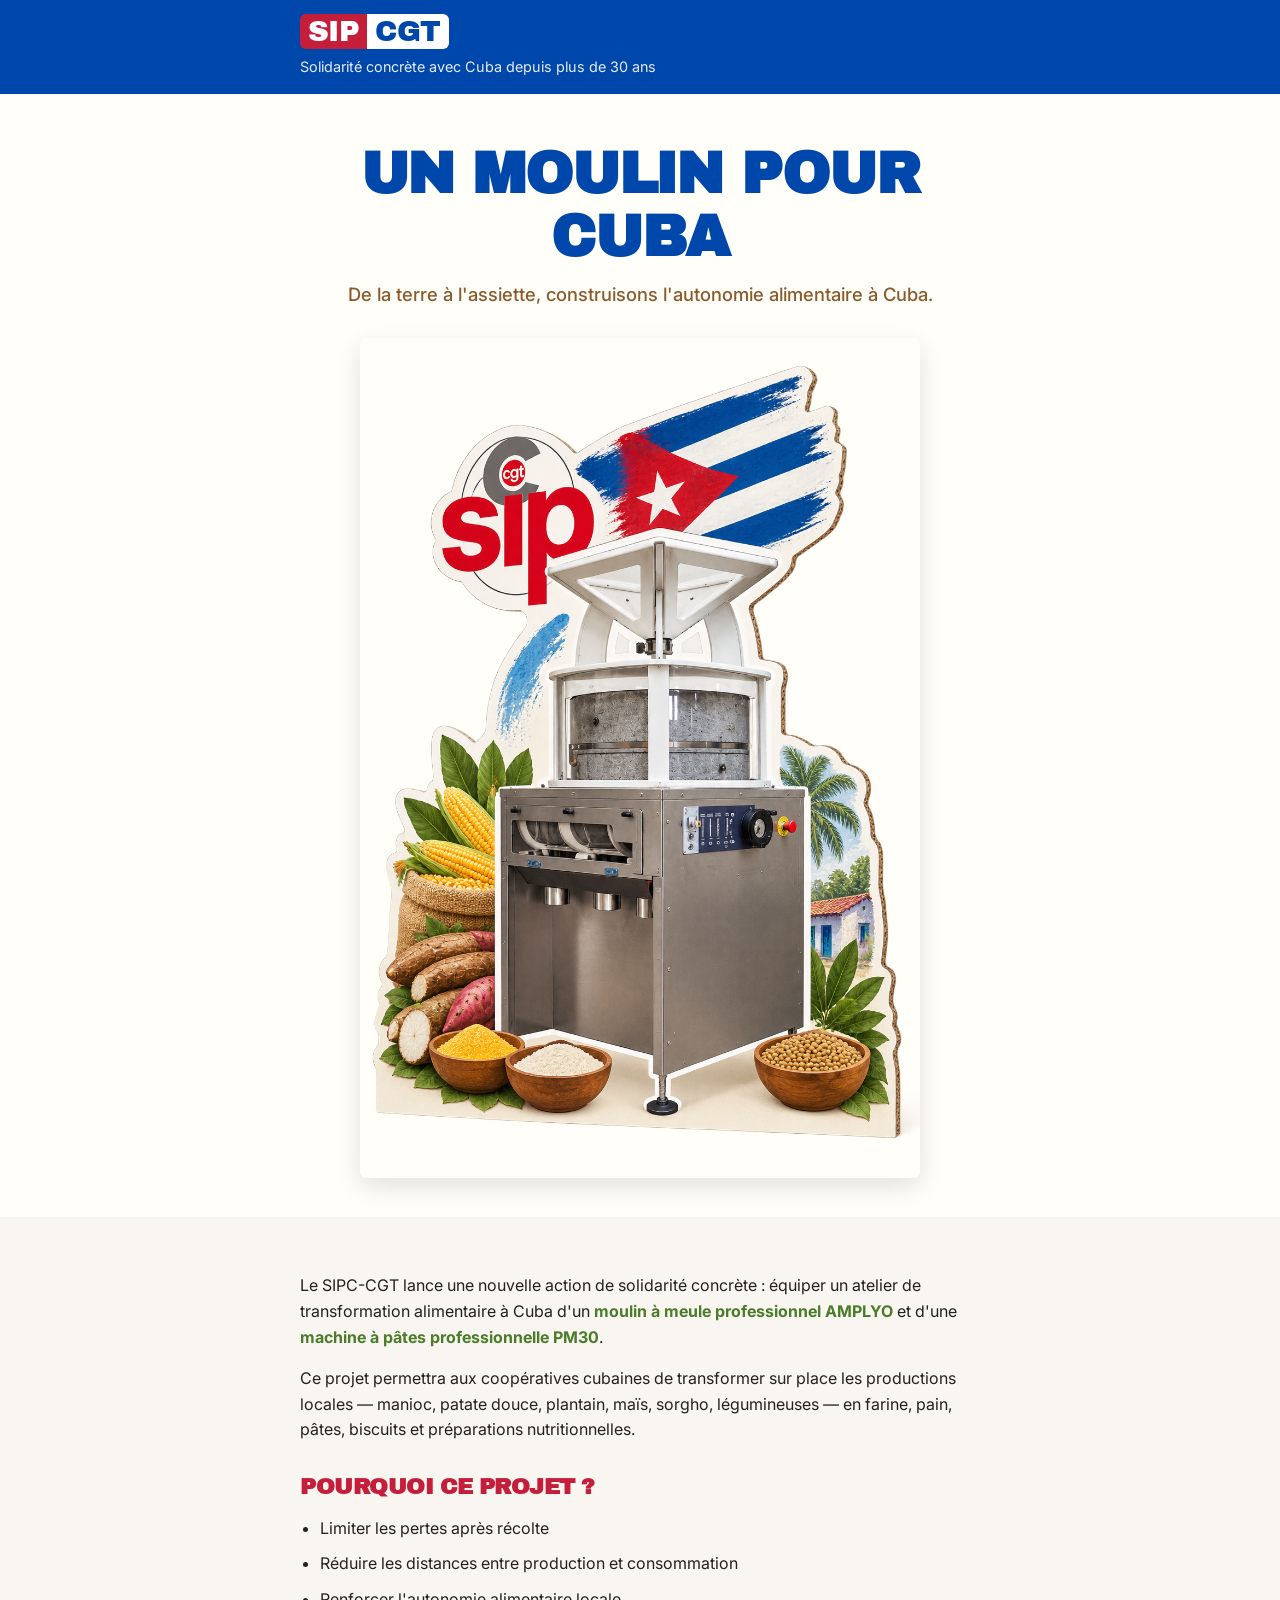
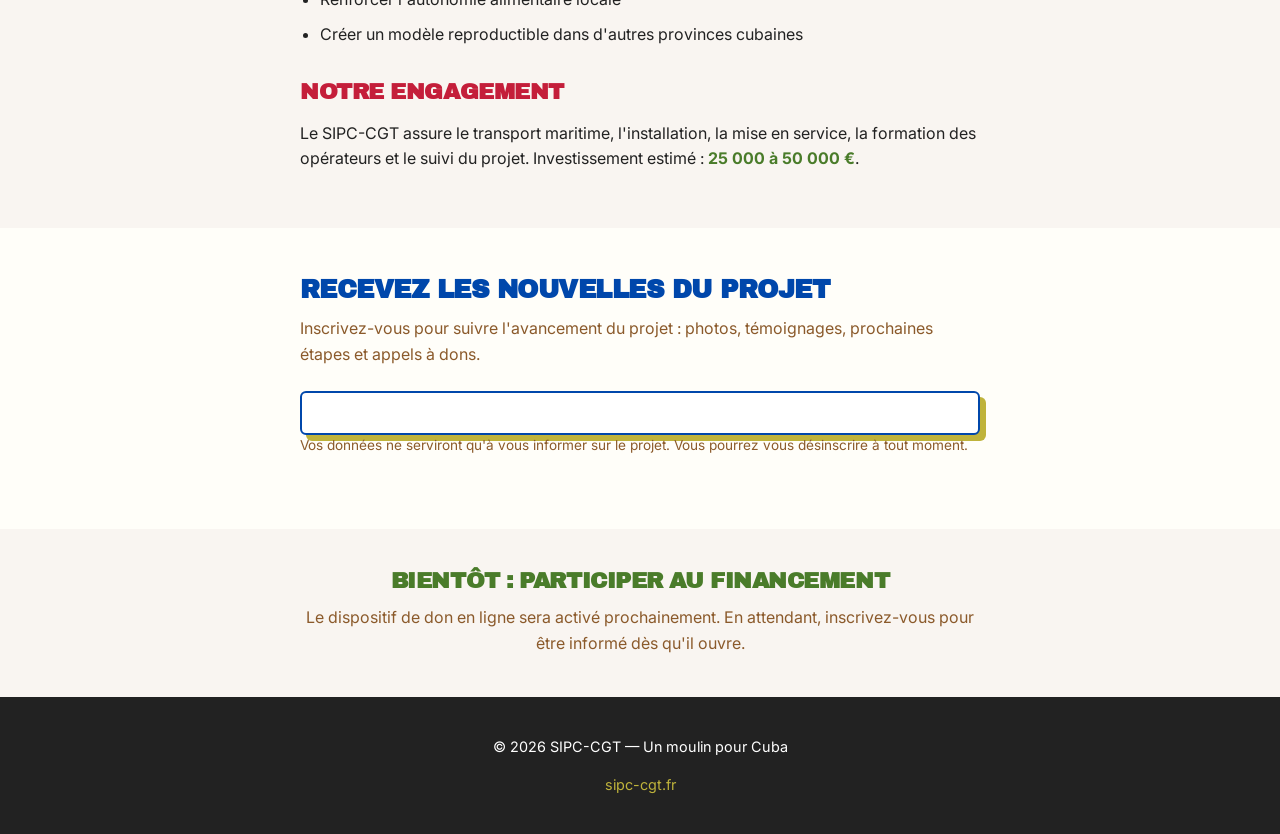
<file: index.html>
<!DOCTYPE html>
<html lang="fr">
<head>
  <meta charset="UTF-8" />
  <meta name="viewport" content="width=device-width, initial-scale=1.0" />
  <meta name="description" content="Soutenez le projet Un moulin pour Cuba avec le SIPC-CGT. Inscrivez-vous pour suivre l'avancement du projet." />
  <title>Un moulin pour Cuba — SIPC-CGT</title>
  <link rel="preconnect" href="https://fonts.googleapis.com" />
  <link rel="preconnect" href="https://fonts.gstatic.com" crossorigin />
  <link href="https://fonts.googleapis.com/css2?family=Archivo+Black&family=Inter:wght@400;500;600;700&display=swap" rel="stylesheet" />
  <link rel="stylesheet" href="style.css" />
  <!-- Mautic tracking -->
  <script>
    (function(w,d,t,u,n,a,m){w['MauticTrackingObject']=n;
    w[n]=w[n]||function(){(w[n].q=w[n].q||[]).push(arguments)},a=d.createElement(t),
    m=d.getElementsByTagName(t)[0];a.async=1;a.src=u;m.parentNode.insertBefore(a,m)
    })(window,document,'script','https://mautic.cubixmedia.fr/mtc.js','mt');
    mt('send', 'pageview');
  </script>
</head>
<body>
  <header class="site-header">
    <div class="container">
      <div class="brand">
        <span class="brand-sip">sip</span><span class="brand-cgt">cgt</span>
      </div>
      <p class="tagline">Solidarité concrète avec Cuba depuis plus de 30 ans</p>
    </div>
  </header>

  <main>
    <section class="hero">
      <div class="container">
        <h1>Un moulin pour Cuba</h1>
        <p class="subtitle">De la terre à l'assiette, construisons l'autonomie alimentaire à Cuba.</p>
        <img src="visuel-1.png" alt="Moulin professionnel AMPLYO entouré de manioc, maïs et soja — illustration du projet" class="hero-image" />
      </div>
    </section>

    <section class="about">
      <div class="container">
        <p>Le SIPC-CGT lance une nouvelle action de solidarité concrète : équiper un atelier de transformation alimentaire à Cuba d'un <strong>moulin à meule professionnel AMPLYO</strong> et d'une <strong>machine à pâtes professionnelle PM30</strong>.</p>
        <p>Ce projet permettra aux coopératives cubaines de transformer sur place les productions locales — manioc, patate douce, plantain, maïs, sorgho, légumineuses — en farine, pain, pâtes, biscuits et préparations nutritionnelles.</p>
        <h2>Pourquoi ce projet ?</h2>
        <ul>
          <li>Limiter les pertes après récolte</li>
          <li>Réduire les distances entre production et consommation</li>
          <li>Renforcer l'autonomie alimentaire locale</li>
          <li>Créer un modèle reproductible dans d'autres provinces cubaines</li>
        </ul>
        <h2>Notre engagement</h2>
        <p>Le SIPC-CGT assure le transport maritime, l'installation, la mise en service, la formation des opérateurs et le suivi du projet. Investissement estimé : <strong>25 000 à 50 000 €</strong>.</p>
      </div>
    </section>

    <section class="cta-section" id="inscription">
      <div class="container">
        <h2>Recevez les nouvelles du projet</h2>
        <p>Inscrivez-vous pour suivre l'avancement du projet : photos, témoignages, prochaines étapes et appels à dons.</p>
        
        <div class="form-wrapper" id="mauticform-wrapper">
          <script type="text/javascript" src="https://mautic.cubixmedia.fr/form/generate.js?id=3"></script>
        </div>
        <p class="privacy-note">Vos données ne serviront qu'à vous informer sur le projet. Vous pourrez vous désinscrire à tout moment.</p>
      </div>
    </section>

    <section class="donation-preview">
      <div class="container">
        <h2>Bientôt : participer au financement</h2>
        <p>Le dispositif de don en ligne sera activé prochainement. En attendant, inscrivez-vous pour être informé dès qu'il ouvre.</p>
      </div>
    </section>
  </main>

  <footer class="site-footer">
    <div class="container">
      <p>&copy; 2026 SIPC-CGT — Un moulin pour Cuba</p>
      <p><a href="https://www.sipc-cgt.fr" target="_blank" rel="noopener">sipc-cgt.fr</a></p>
    </div>
  </footer>
</body>
</html>
</file>
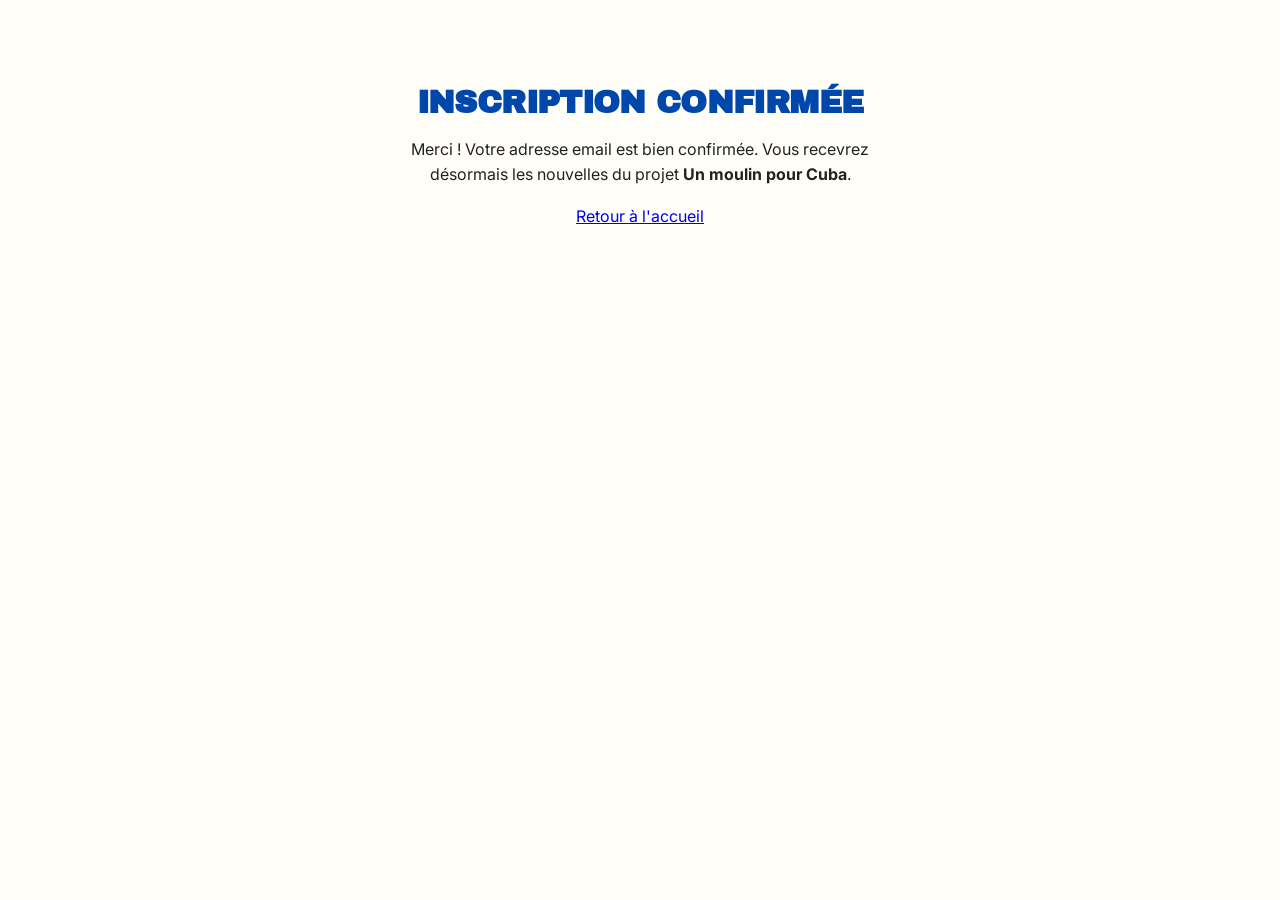
<file: confirm.html>
<!DOCTYPE html>
<html lang="fr">
<head>
  <meta charset="UTF-8" />
  <meta name="viewport" content="width=device-width, initial-scale=1.0" />
  <title>Confirmation — Un moulin pour Cuba</title>
  <link href="https://fonts.googleapis.com/css2?family=Archivo+Black&family=Inter:wght@400;500;600;700&display=swap" rel="stylesheet" />
  <link rel="stylesheet" href="style.css" />
  <script>
    (function(w,d,t,u,n,a,m){w['MauticTrackingObject']=n;
    w[n]=w[n]||function(){(w[n].q=w[n].q||[]).push(arguments)},a=d.createElement(t),
    m=d.getElementsByTagName(t)[0];a.async=1;a.src=u;m.parentNode.insertBefore(a,m)
    })(window,document,'script','https://mautic.cubixmedia.fr/mtc.js','mt');
    mt('send', 'pageview');
  </script>
</head>
<body>
  <main class="page-confirmation">
    <h1>Inscription confirmée</h1>
    <p>Merci ! Votre adresse email est bien confirmée. Vous recevrez désormais les nouvelles du projet <strong>Un moulin pour Cuba</strong>.</p>
    <p><a href="/">Retour à l'accueil</a></p>
  </main>

  <iframe name="mautic-confirm" id="mautic-confirm" style="display:none;" title="Mautic confirmation"></iframe>

  <div style="display:none;">
    <form id="mauticform_confirmationcuba" action="https://mautic.cubixmedia.fr/form/submit?formId=4" method="post" enctype="multipart/form-data" target="mautic-confirm">
      <input type="email" name="mauticform[email]" id="confirm-email" value="" required />
      <input type="hidden" name="mauticform[formId]" value="4" />
      <input type="hidden" name="mauticform[formName]" value="confirmationcuba" />
      <button type="submit" id="confirm-submit">Confirmer</button>
    </form>
  </div>

  <script>
    (function() {
      const params = new URLSearchParams(window.location.search);
      const email = params.get('email');
      if (email) {
        const input = document.getElementById('confirm-email');
        input.value = email;
        document.getElementById('confirm-submit').click();
      }
    })();
  </script>
</body>
</html>
</file>
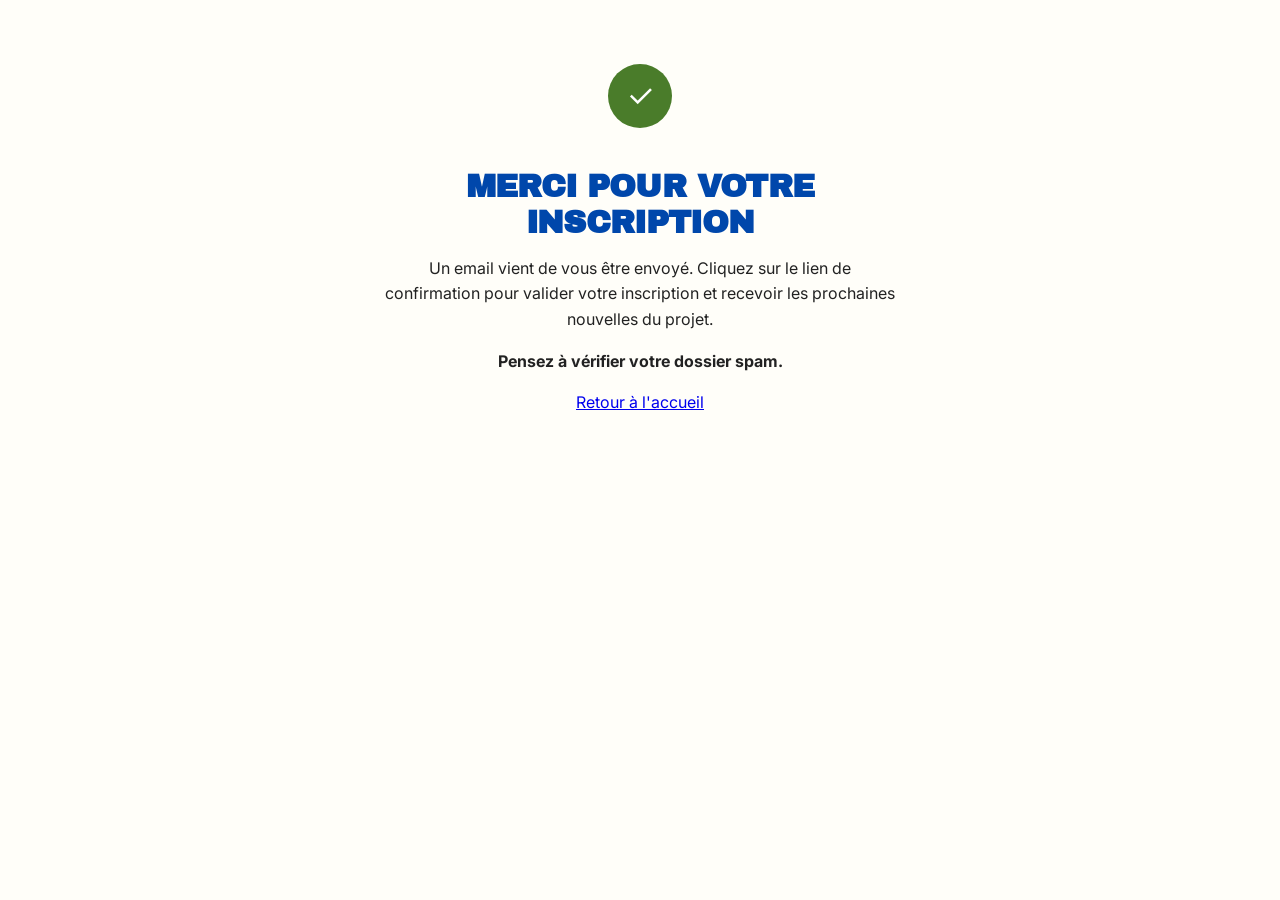
<file: merci.html>
<!DOCTYPE html>
<html lang="fr">
<head>
  <meta charset="UTF-8" />
  <meta name="viewport" content="width=device-width, initial-scale=1.0" />
  <title>Merci — Un moulin pour Cuba</title>
  <link href="https://fonts.googleapis.com/css2?family=Archivo+Black&family=Inter:wght@400;500;600;700&display=swap" rel="stylesheet" />
  <link rel="stylesheet" href="style.css" />
  <script>
    (function(w,d,t,u,n,a,m){w['MauticTrackingObject']=n;
    w[n]=w[n]||function(){(w[n].q=w[n].q||[]).push(arguments)},a=d.createElement(t),
    m=d.getElementsByTagName(t)[0];a.async=1;a.src=u;m.parentNode.insertBefore(a,m)
    })(window,document,'script','https://mautic.cubixmedia.fr/mtc.js','mt');
    mt('send', 'pageview');
  </script>
</head>
<body>
  <main class="page-merci">
    <div class="check">✓</div>
    <h1>Merci pour votre inscription</h1>
    <p>Un email vient de vous être envoyé. Cliquez sur le lien de confirmation pour valider votre inscription et recevoir les prochaines nouvelles du projet.</p>
    <p><strong>Pensez à vérifier votre dossier spam.</strong></p>
    <p><a href="/">Retour à l'accueil</a></p>
  </main>
</body>
</html>
</file>
<file: style.css>
:root {
  --bg: #FFFEF9;
  --bg-alt: #F9F5F1;
  --ink: #222222;
  --gold: #BFB33B;
  --cuba-blue: #0047AB;
  --cuba-red: #C41E3A;
  --green: #4A7C2A;
  --brown: #8B5A2B;
  --white: #FFFFFF;
  --radius: 6px;
}

* {
  box-sizing: border-box;
}

body {
  margin: 0;
  font-family: 'Inter', system-ui, -apple-system, BlinkMacSystemFont, 'Segoe UI', sans-serif;
  background: var(--bg);
  color: var(--ink);
  line-height: 1.6;
}

h1, h2, h3, .brand {
  font-family: 'Archivo Black', 'Oswald', 'Bebas Neue', sans-serif;
  line-height: 1.1;
  text-transform: uppercase;
  letter-spacing: -0.02em;
}

.container {
  max-width: 720px;
  margin: 0 auto;
  padding: 0 20px;
}

/* Header */
.site-header {
  background: var(--cuba-blue);
  color: var(--white);
  padding: 16px 0;
}

.brand {
  display: inline-block;
  font-size: 1.8rem;
}

.brand-sip {
  color: var(--white);
  background: var(--cuba-red);
  padding: 2px 8px;
  border-radius: var(--radius) 0 0 var(--radius);
}

.brand-cgt {
  color: var(--cuba-blue);
  background: var(--white);
  padding: 2px 8px;
  border-radius: 0 var(--radius) var(--radius) 0;
}

.tagline {
  margin: 6px 0 0;
  font-size: 0.9rem;
  opacity: 0.9;
}

/* Hero */
.hero {
  padding: 48px 0 32px;
  text-align: center;
}

.hero h1 {
  font-size: clamp(2.2rem, 8vw, 3.6rem);
  color: var(--cuba-blue);
  margin: 0 0 12px;
}

.subtitle {
  font-size: 1.15rem;
  color: var(--brown);
  margin: 0 0 28px;
  font-weight: 500;
}

.hero-image {
  width: 100%;
  max-width: 560px;
  border-radius: var(--radius);
  box-shadow: 0 8px 24px rgba(0,0,0,0.12);
}

/* About */
.about {
  background: var(--bg-alt);
  padding: 40px 0;
}

.about h2 {
  color: var(--cuba-red);
  margin: 32px 0 16px;
  font-size: 1.4rem;
}

.about ul {
  padding-left: 20px;
  margin: 0 0 24px;
}

.about li {
  margin-bottom: 10px;
}

.about strong {
  color: var(--green);
}

/* CTA */
.cta-section {
  padding: 48px 0;
}

.cta-section h2 {
  color: var(--cuba-blue);
  font-size: 1.6rem;
  margin: 0 0 12px;
}

.cta-section > .container > p {
  margin: 0 0 24px;
  color: var(--brown);
}

.form-wrapper {
  background: var(--white);
  border: 2px solid var(--cuba-blue);
  border-radius: var(--radius);
  padding: 20px;
  box-shadow: 6px 6px 0 var(--gold);
}

/* Mautic form overrides */
.mauticform_wrapper {
  max-width: 100% !important;
  margin: 0 !important;
}

.mauticform-button {
  background: var(--cuba-blue) !important;
  color: var(--white) !important;
  border: none !important;
  padding: 14px 24px !important;
  font-size: 1rem !important;
  font-weight: 600 !important;
  border-radius: var(--radius) !important;
  cursor: pointer !important;
  width: 100% !important;
}

.mauticform-input, .mauticform-textarea, .mauticform-selectbox {
  border: 1px solid #ccc !important;
  border-radius: var(--radius) !important;
  padding: 10px !important;
}

.mauticform-label {
  font-weight: 600 !important;
  color: var(--ink) !important;
}

.mauticform-row {
  margin-bottom: 16px !important;
}

.privacy-note {
  font-size: 0.85rem;
  color: #555;
  margin-top: 16px;
}

/* Donation preview */
.donation-preview {
  background: var(--bg-alt);
  padding: 40px 0;
  text-align: center;
}

.donation-preview h2 {
  color: var(--green);
  font-size: 1.4rem;
  margin: 0 0 12px;
}

.donation-preview p {
  margin: 0;
  color: var(--brown);
}

/* Footer */
.site-footer {
  background: var(--ink);
  color: var(--white);
  padding: 24px 0;
  text-align: center;
  font-size: 0.9rem;
}

.site-footer a {
  color: var(--gold);
  text-decoration: none;
}

/* Confirmation / merci pages */
.page-confirmation, .page-merci {
  text-align: center;
  padding: 64px 20px;
  max-width: 560px;
  margin: 0 auto;
}

.page-confirmation h1, .page-merci h1 {
  color: var(--cuba-blue);
  margin-bottom: 16px;
}

.page-merci .check {
  display: inline-flex;
  align-items: center;
  justify-content: center;
  width: 64px;
  height: 64px;
  background: var(--green);
  color: var(--white);
  border-radius: 50%;
  font-size: 2rem;
  margin-bottom: 20px;
}

@media (max-width: 480px) {
  .hero h1 {
    font-size: 2rem;
  }
  .form-wrapper {
    padding: 14px;
  }
}
</file>
